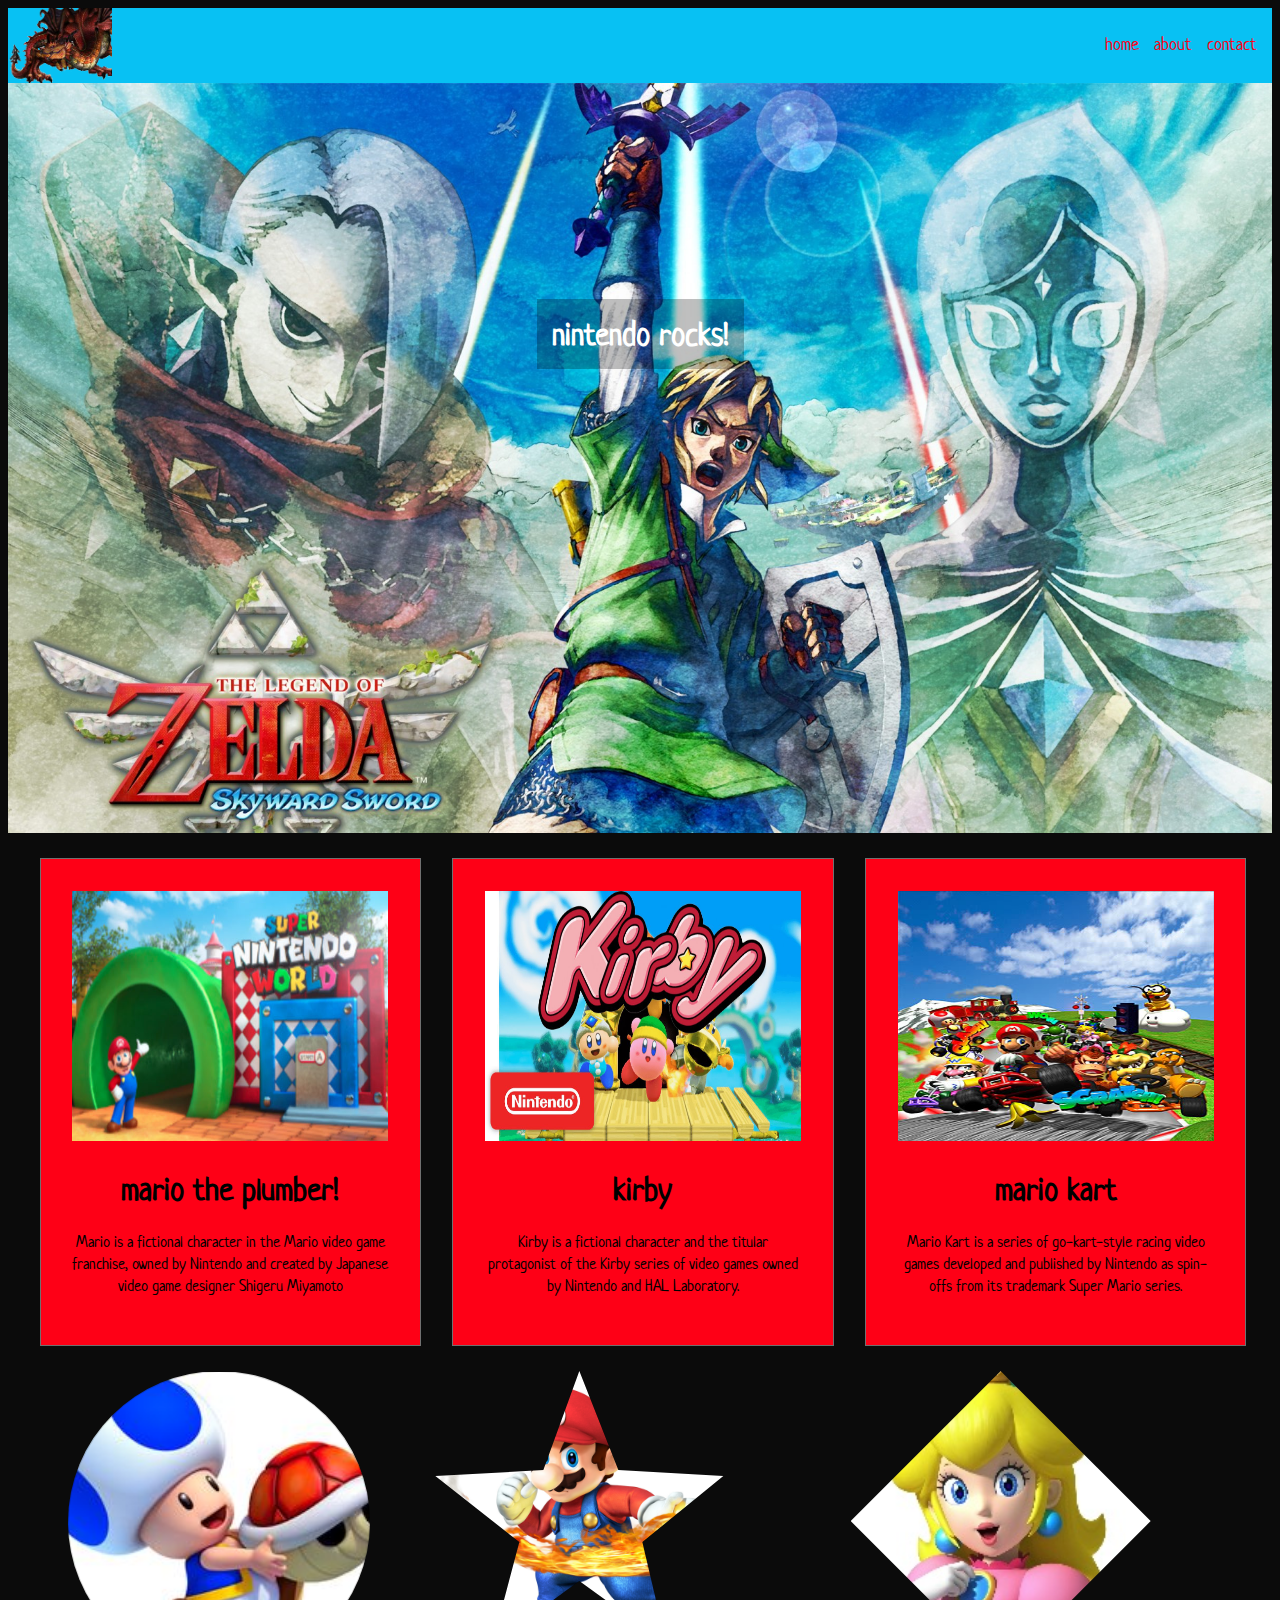
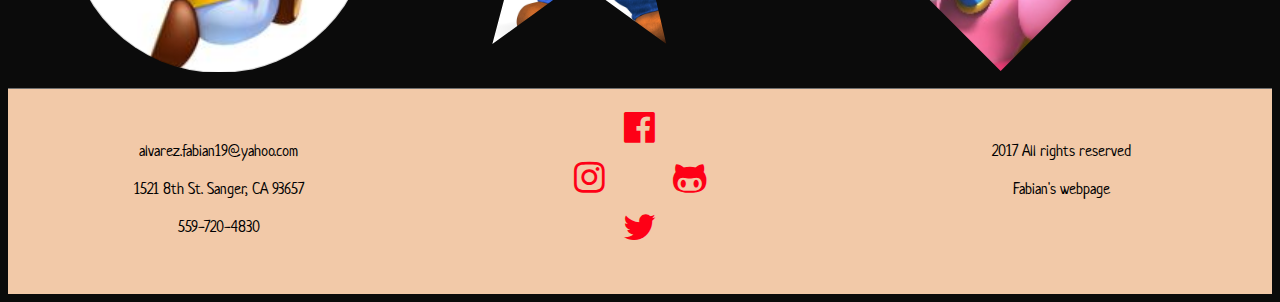
<file: index.html>
<!DOCTYPE html>
<html>
<head>
    <title>my first website</title>
    <meta name="UTF-8"/>
    <meta name="keywords" content="pizza, ice cream, robots">
    <meta name="author" content="fabian alvarez">
    <meta name="viewport" content="width=device-width, initial-scale=1.0">
    <link rel="stylesheet" href="css/styles.css" type="text/css"/>
    <link rel="stylesheet" href="css/font-awesome.min.css" type="text/css" />
    <link href="https://fonts.googleapis.com/css?family=Neucha" rel="stylesheet"/>
</head>
<body class="body-background body">

<!-- begin nav -->
    <nav class="main-nav">
        <a href="index.html">
            <img src="images/dragon.png" alt="logo" class="logo"/> 
        </a>
        <ul class="nav-list">
            <li class="nav-item">
                <a href="index.html" class="nav-link">home</a>
            </li>
            <li class="nav-item">
                <a href="about.html" class="nav-link">about</a>
            </li>
            <li class="nav-item">
                <a href="contact.html" class="nav-link">contact</a>
            </li>
        
        </ul>
    </nav>
    <!-- end nav -->
    
    <!--begin section -->
    <section id="hero" class="hero-background">
                <h1 class="hero-header">
                    <span class="text-background">nintendo rocks!</span>
                </h1>
    </section>
    <!-- end section -->
    
    <!-- begin character -->
    <div class="container">
        <div class="column">
            <img src="images/mario-column.jpg" alt="mario" class="column-image">
            <h1 class="column-header">
                mario the plumber!
            </h1>
            <p class="column-text">
                Mario is a fictional character in the Mario video game franchise, owned by Nintendo and created by Japanese video game designer Shigeru Miyamoto
            </p>
        </div>
        <div class="column">
            <img src="images/kirby.jpg" alt="kirby" class="column-image">
            <h1 class="column-header">
                kirby
            </h1>
            <p class="column-text">
               Kirby is a fictional character and the titular protagonist of the Kirby series of video games owned by Nintendo and HAL Laboratory.
            </p>
        </div>
        <div class="column">
            <img src="images/mariokart.jpg" alt="mariokart" class="column-image">
            <h1 class="column-header">
                mario kart
            </h1>
            <p class="column-text">
                Mario Kart is a series of go-kart-style racing video games developed and published by Nintendo as spin-offs from its trademark Super Mario series.
            </p>
        </div>
    </div>
    <section class="character-container" id="character">
        <div class="character-column">
            <div class="circle"></div>
        </div>
        <div class="character-column">
            <div class="star-container"></div>
        </div>
        <div class="character-column">
            <div class="diamond-container"></div>
        </div>
    </section>
    <!-- end character -->
    
    <!-- begin footer -->
    <footer>
        <div class="footer-section">
            <p>alvarez.fabian19@yahoo.com</p>
            <p>1521 8th St. Sanger, CA 93657</p>
            <p>559-720-4830</p>
        </div>
        <div class="footer-section no-padding">
            <div class="social-media-container">
                <div class="section">
                    <div class="icon-container">
                        <a class="social-media-link" href="https://www.facebook.com" target="blank">
                            <i class="fa fa-facebook-official" aria-hidden="true"></i>
                        </a>
                    </div>
                </div>
                <div class="section">
                    <div class="icon-container left">
                        <a class="social-media-link" href="https://www.instagram.com" target="blank">
                            <i class="fa fa-instagram" aria-hidden="true"></i>
                        </a>
                    </div>
                    <div class="icon-container right">
                        <a class="social-media-link" href="https://www.github.com" target="blank">
                            <i class="fa fa-github-alt" aria-hidden="true"></i>
                        </a>
                    </div>
                </div>
                <div class="section">
                    <div class="icon-container">
                        <a class="social-media-link" href="https://www.twitter.com" target="blank">
                            <i class="fa fa-twitter" aria-hidden="true"></i>
                        </a>
                    </div>
                </div>
            </div>
        </div>
        <div class="footer-section">
            <p>2017 All rights reserved</p>
            <p>Fabian's webpage</p>
        </div>
    </footer>
    <!-- end footer -->
</body>
</html>
</file>
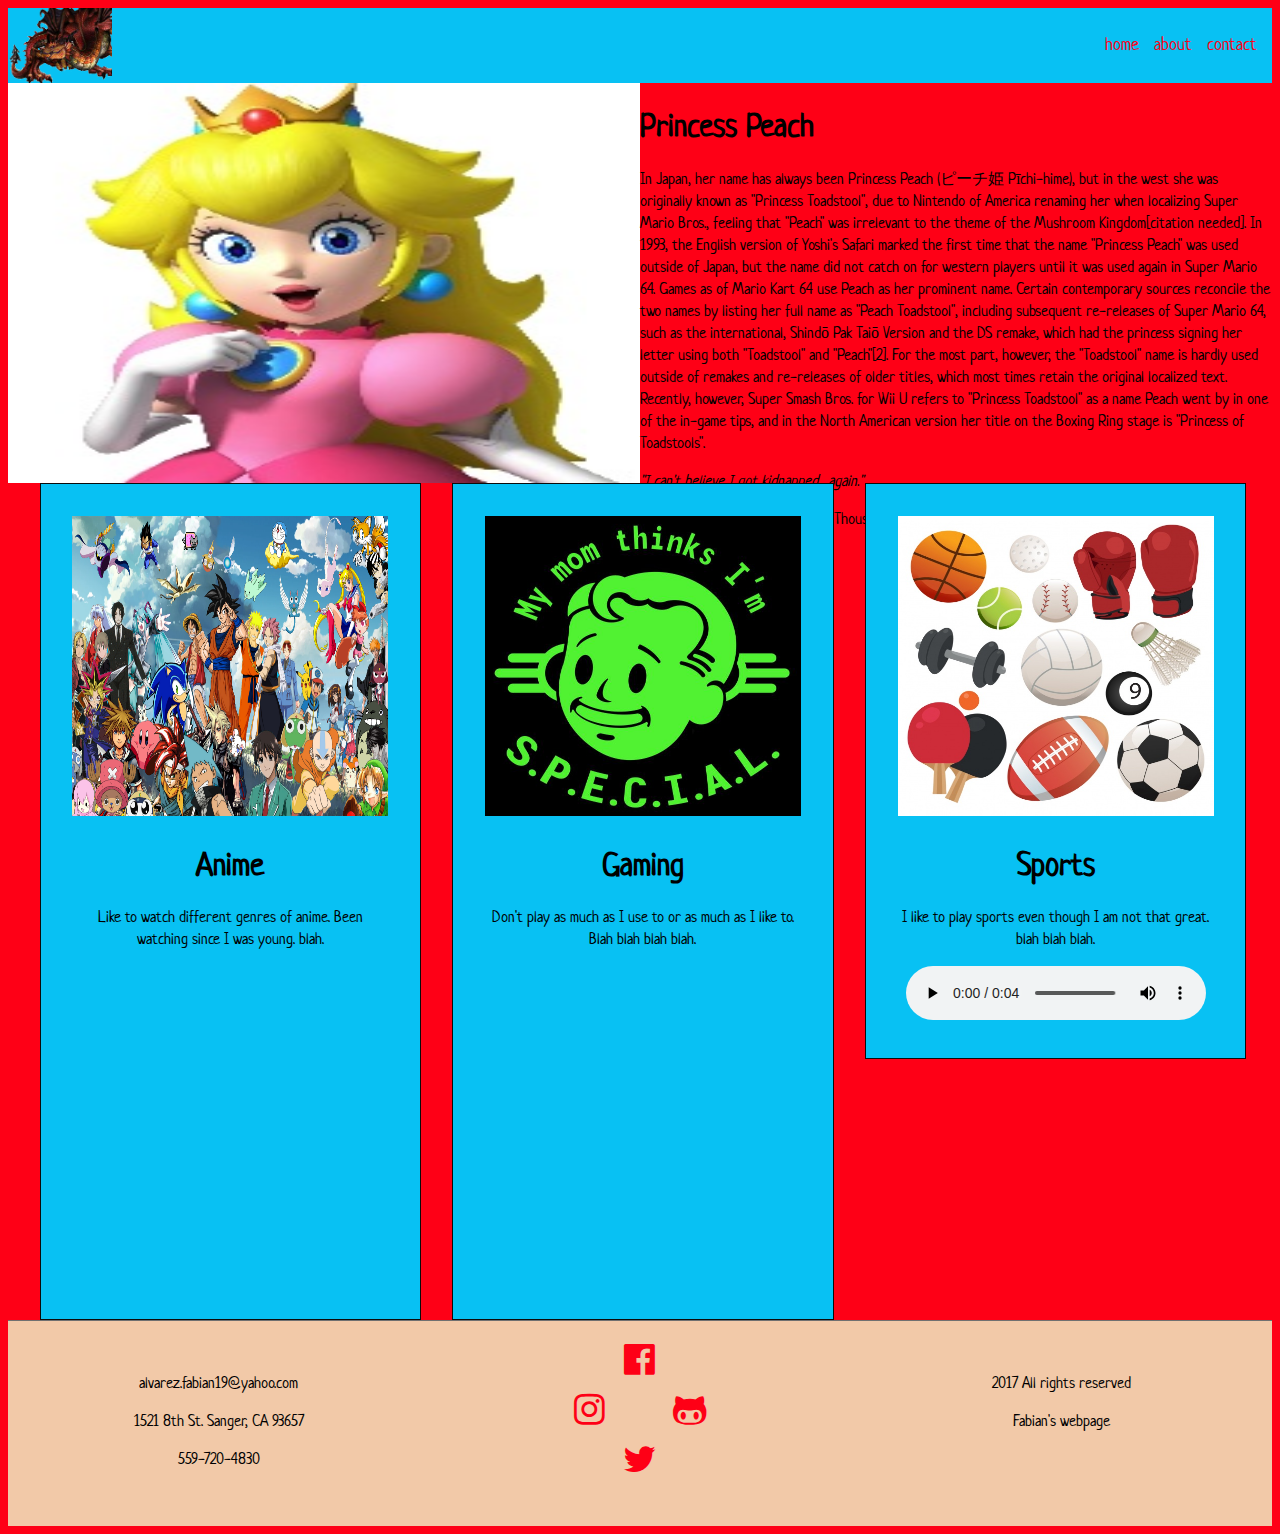
<file: about.html>
<!DOCTYPE html>
<html>
<head>
    <title>my first website</title>
    <meta name="UTF-8"/>
    <meta name="keywords" content="pizza, ice cream, robots">
    <meta name="author" content="fabian alvarez">
    <meta name="viewport" content="width=device-width, initial-scale=1.0">
    <link rel="stylesheet" href="css/styles.css" type="text/css"/>
    <link rel="stylesheet" href="css/font-awesome.min.css" type="text/css" />
    <link rel="stylesheet" href="css/about-page.css" type="text/css"/>
    <link href="https://fonts.googleapis.com/css?family=Neucha" rel="stylesheet">
    
</head>
<body class="body-background body">

<!-- begin nav -->
    <nav class="main-nav">
        <a href="index.html">
            <img src="images/dragon.png" alt="logo" class="logo"/> 
        </a>
        <ul class="nav-list">
            <li class="nav-item">
                <a href="index.html" class="nav-link">home</a>
            </li>
            <li class="nav-item">
                <a href="about.html" class="nav-link">about</a>
            </li>
            <li class="nav-item">
                <a href="contact.html" class="nav-link">contact</a>
            </li>
        
        </ul>
    </nav>
    <!-- end nav -->

    <!-- start bio -->
    <div class="about-container">
        <section class="bio-section">
            <img src="images/peach.jpg" class="selfie" alt="peach"/>
        </section>
        <section class="bio-section">
            <h1>Princess Peach</h1>
            <p>In Japan, her name has always been Princess Peach (ピーチ姫 Pīchi-hime), but in the west she was originally known as "Princess Toadstool", due to Nintendo of America renaming her when localizing Super Mario Bros., feeling that "Peach" was irrelevant to the theme of the Mushroom Kingdom[citation needed]. In 1993, the English version of Yoshi's Safari marked the first time that the name "Princess Peach" was used outside of Japan, but the name did not catch on for western players until it was used again in Super Mario 64. Games as of Mario Kart 64 use Peach as her prominent name. Certain contemporary sources reconcile the two names by listing her full name as "Peach Toadstool", including subsequent re-releases of Super Mario 64, such as the international, Shindō Pak Taiō Version and the DS remake, which had the princess signing her letter using both "Toadstool" and "Peach"[2]. For the most part, however, the "Toadstool" name is hardly used outside of remakes and re-releases of older titles, which most times retain the original localized text. Recently, however, Super Smash Bros. for Wii U refers to "Princess Toadstool" as a name Peach went by in one of the in-game tips, and in the North American version her title on the Boxing Ring stage is "Princess of Toadstools".</p>
            <i>"I can't believe I got kidnapped... again."</i>
            <p>Princess Peach, Paper Mario: The Thousand-Year Door</p>
        </section>
    </div>
   <!-- end bio -->
   
   <!-- begin interest section -->
   <section class="interest-section">
       <div class="interest-column">
           <img src="images/anime.png" class="interest-image" alt="anime"/>
           <h1>Anime</h1>
           <p>Like to watch different genres of anime. Been watching since I was young. blah.</p>
           <div>
               <iframe width="100%" height="315" src="https://www.youtube.com/embed/zFsPJmfuBK4" frameborder="0" allowfullscreen></iframe>
           </div>
        </div>
       <div class="interest-column">
           <img src="images/fallout.jpg" class="interest-image" alt="gaming" />
           <h1>Gaming</h1>
           <p>Don't play as much as I use to or as much as I like to. Blah blah blah blah.</p>
           <div>
               <iframe width="100%" height="315" src="https://www.youtube.com/embed/cdg193GvnBA" frameborder="0" allowfullscreen></iframe>
           </div>
       </div>
       <div class="interest-column">
           <img src="images/sports.jpg" class="interest-image" alt="sports" />
           <h1>Sports</h1>
           <p>I like to play sports even though I am not that great. blah blah blah.</p>
           <audio controls loop>
               <source src="audio/grenade.mp3" type="audio/mpeg" />
           </audio>
       </div>
   </section>
   <!-- end interest section -->
   
    <!-- begin footer -->
    <footer>
        <div class="footer-section">
            <p>alvarez.fabian19@yahoo.com</p>
            <p>1521 8th St. Sanger, CA 93657</p>
            <p>559-720-4830</p>
        </div>
        <div class="footer-section no-padding">
            <div class="social-media-container">
                <div class="section">
                    <div class="icon-container">
                        <a class="social-media-link" href="https://www.facebook.com" target="blank">
                            <i class="fa fa-facebook-official" aria-hidden="true"></i>
                        </a>
                    </div>
                </div>
                <div class="section">
                    <div class="icon-container left">
                        <a class="social-media-link" href="https://www.instagram.com" target="blank">
                            <i class="fa fa-instagram" aria-hidden="true"></i>
                        </a>
                    </div>
                    <div class="icon-container right">
                        <a class="social-media-link" href="https://www.github.com" target="blank">
                            <i class="fa fa-github-alt" aria-hidden="true"></i>
                        </a>
                    </div>
                </div>
                <div class="section">
                    <div class="icon-container">
                        <a class="social-media-link" href="https://www.twitter.com" target="blank">
                            <i class="fa fa-twitter" aria-hidden="true"></i>
                        </a>
                    </div>
                </div>
            </div>
        </div>
        <div class="footer-section">
            <p>2017 All rights reserved</p>
            <p>Fabian's webpage</p>
        </div>
    </footer>
    <!-- end footer -->
</body>
</html>
</file>
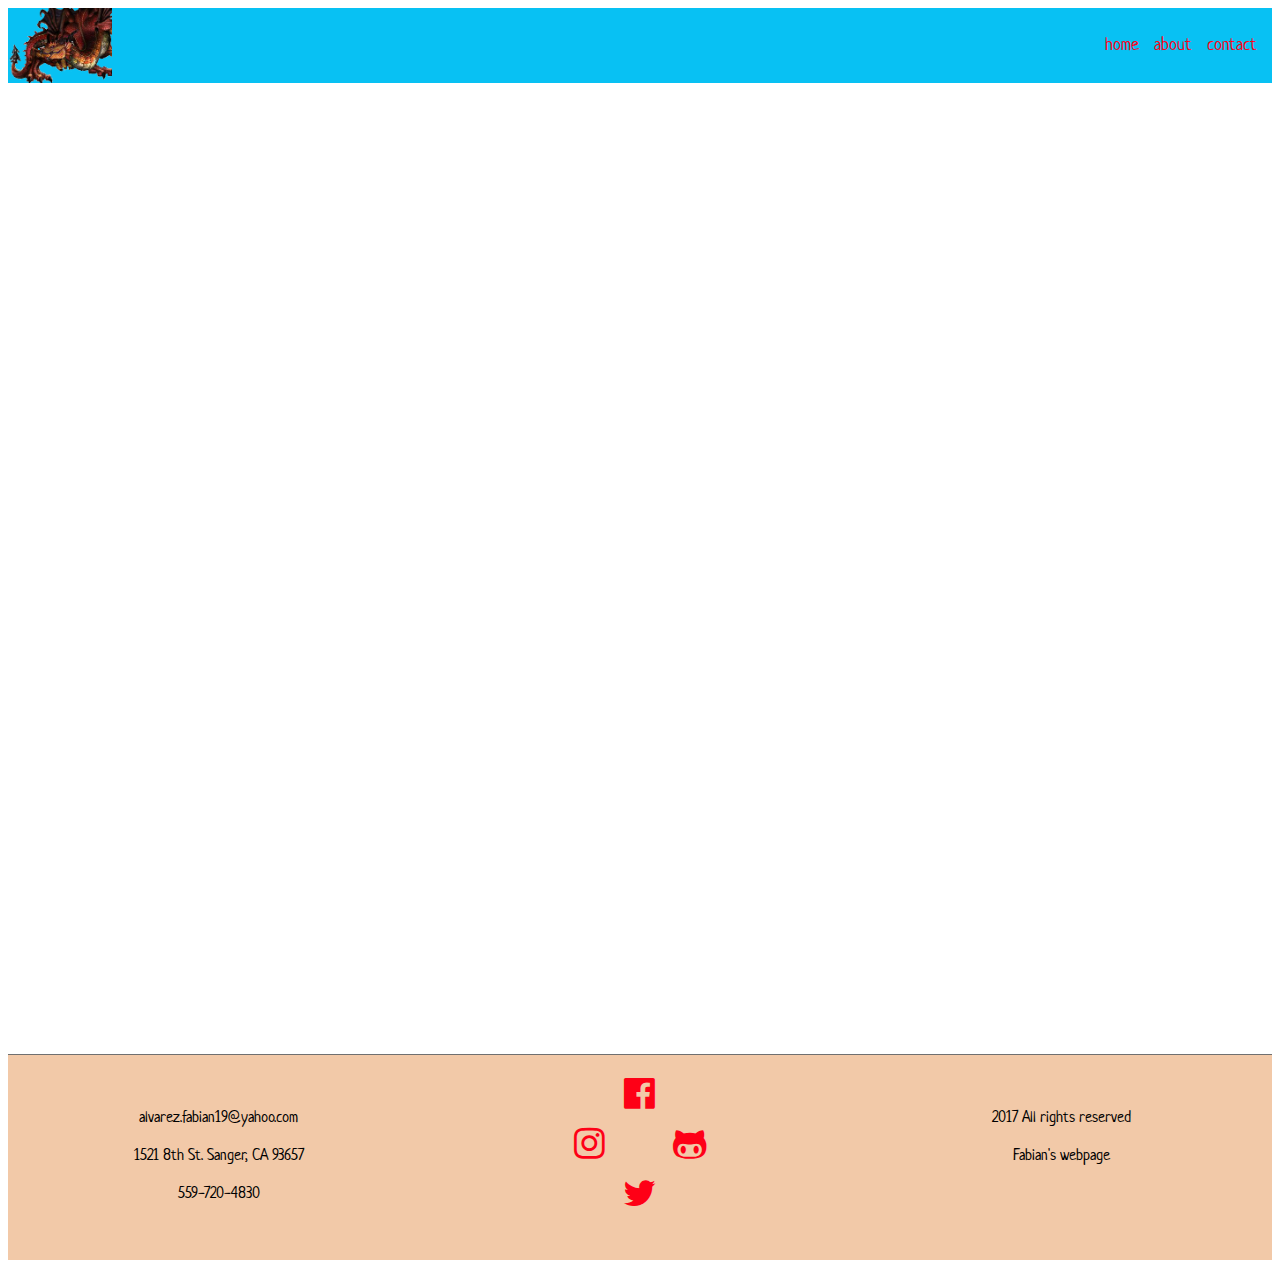
<file: contact.html>
<!DOCTYPE html>
<html>
<head>
    <title>my first website</title>
    <meta name="UTF-8"/>
    <meta name="keywords" content="pizza, ice cream, robots">
    <meta name="author" content="fabian alvarez">
    <meta name="viewport" content="width=device-width, initial-scale=1.0">
    <link rel="stylesheet" href="css/styles.css" type="text/css"/>
    <link rel="stylesheet" href="css/font-awesome.min.css" type="text/css" />
    <link rel="stylesheet" href="css/contact-page.css" type="text/css"/>
    <link href="https://fonts.googleapis.com/css?family=Neucha" rel="stylesheet">

</head>
<body class="body">

<!-- begin nav -->
    <nav class="main-nav">
        <a href="index.html">
            <img src="images/dragon.png" alt="logo" class="logo"/> 
        </a>
        <ul class="nav-list">
            <li class="nav-item">
                <a href="index.html" class="nav-link">home</a>
            </li>
            <li class="nav-item">
                <a href="about.html" class="nav-link">about</a>
            </li>
            <li class="nav-item">
                <a href="contact.html" class="nav-link">contact</a>
            </li>
        
        </ul>
    </nav>
    <!-- end nav -->
    
    <!-- start wufoo contact form -->
    <div class="form-container">
        <iframe height="485" allowTransparency="true" frameborder="0" scrolling="no" style="width:100%;border:none"  src="https://fabeone.wufoo.com/embed/z68h7ss1y7bnhf/"><a href="https://fabeone.wufoo.com/forms/z68h7ss1y7bnhf/">Fill out my Wufoo form!</a></iframe>
    </div>
    <!-- end wufoo contact form -->
    
    <!-- start google map section -->
    <div class="map-container">
        <iframe src="https://www.google.com/maps/embed?pb=!1m18!1m12!1m3!1d1605.7289291528741!2d-119.78587040307495!3d36.732767389440966!2m3!1f0!2f0!3f0!3m2!1i1024!2i768!4f13.1!3m3!1m2!1s0x0%3A0xb32dda71cf0730a0!2sBitwise+South+Stadium!5e0!3m2!1sen!2sus!4v1503970757541" width="100%" height="100%" frameborder="0" style="border:0" allowfullscreen></iframe>
        
    </div>
    
    <!-- end google map section -->
    
    <!-- begin footer -->
    <footer>
        <div class="footer-section">
            <p>alvarez.fabian19@yahoo.com</p>
            <p>1521 8th St. Sanger, CA 93657</p>
            <p>559-720-4830</p>
        </div>
        <div class="footer-section no-padding">
            <div class="social-media-container">
                <div class="section">
                    <div class="icon-container">
                        <a class="social-media-link" href="https://www.facebook.com" target="blank">
                            <i class="fa fa-facebook-official" aria-hidden="true"></i>
                        </a>
                    </div>
                </div>
                <div class="section">
                    <div class="icon-container left">
                        <a class="social-media-link" href="https://www.instagram.com" target="blank">
                            <i class="fa fa-instagram" aria-hidden="true"></i>
                        </a>
                    </div>
                    <div class="icon-container right">
                        <a class="social-media-link" href="https://www.github.com" target="blank">
                            <i class="fa fa-github-alt" aria-hidden="true"></i>
                        </a>
                    </div>
                </div>
                <div class="section">
                    <div class="icon-container">
                        <a class="social-media-link" href="https://www.twitter.com" target="blank">
                            <i class="fa fa-twitter" aria-hidden="true"></i>
                        </a>
                    </div>
                </div>
            </div>
        </div>
        <div class="footer-section">
            <p>2017 All rights reserved</p>
            <p>Fabian's webpage</p>
        </div>
    </footer>
    <!-- end footer -->
</body>
</html>
</file>
<file: css/styles.css>
.body-background {
    background: rgb(11, 11, 11);
}

.body {
   font-family: 'Neucha', cursive; 
}

.main-nav {
    background: rgb(8, 193, 243);
    height: 75px;
    
}

.logo {
    height: 75px;
    background: rgb(8, 193, 243);
}

.nav-list {
    list-style: none;
    float: right;
    margin-top: 25px;
}

.nav-item {
    float: left;
    margin-right: 15px;
}

.nav-link:hover {
    color: #FAFAFA;
    font-size: 24px;
    text-decoration: overline;
}

.nav-link {
    text-decoration: none;
    font-size: 18px;
    color: #fe0016; 
}

.hero-background {
    height: 750px;
    background-image: url('../images/zelda.jpg');
    background-size: cover;
    background-repeat: no-repeat;
}

.hero-header {
    color: #fff;
    margin-top: 0;
    text-align: center;
    padding-top: 230px;
}

.text-background {
    background: rgba(0, 0, 0, .25);
    padding: 15px;
}

.container {
    margin: 25px auto;
}

.container:after {
    content: "";
    display: block;
    clear: both;
}

.column {
    float: left;
    width: 25%;
    border: 1px solid #707070;
    text-align: center;
    padding: 2.5%;
    margin-left: 2.5%;
    background: #fe0016;
}

.column-image {
    width: 100%;
    height: 250px;
}

.column-header {
    
}

.column-text {
    
}

.character-container {
    
}

.character-container:after {
    content: "";
    display: block;
    clear: both;
}

.circle {
    width: 300px;
    height: 300px;
    border-radius: 100%;
    border: 1px solid rgba(0, 0, 0, .15);
    background: url('../images/toad.jpg') center center no-repeat;
    background-size: cover;
    margin: 0px auto;
}


.character-column {
    width: calc(100%/3);
    float: left;
}

.star-container {
    height: 300px;
    width: 300px;
    background: url('../images/mario2.jpg') #000 center center no-repeat;
    background-size: cover;
    -webkit-clip-path: polygon(50% 0%, 63% 33%, 98% 35%, 71% 57%, 79% 91%, 50% 70%, 21% 91%, 30% 57%, 2% 35%, 38% 33%);
  clip-path: polygon(50% 0%, 63% 33%, 98% 35%, 71% 57%, 79% 91%, 50% 70%, 21% 91%, 30% 57%, 2% 35%, 38% 33%);
}

.diamond-container {
  height: 300px;
  width: 300px;
  background: url('../images/peach.jpg') #000 left center no-repeat;
  background-size: cover;
  -webkit-clip-path: polygon(50% 0%, 100% 50%, 50% 100%, 0% 50%);
  clip-path: polygon(50% 0%, 100% 50%, 50% 100%, 0% 50%);
}

footer {
    width: 100%;
    height: 175px;
    padding: 15px 0px;
    border-top: 1px solid #707070;
    margin-top: 15px;
    background-color: rgb(242, 201, 168);
}

.footer-section {
    width: calc(100%/3);
    float: left;
    text-align: center;
    padding-top: 20px;
    margin: 0 auto;
}

.no-padding {
    padding: 0;
}

.social-media-container {
   width: 150px;
   margin: 0 auto;
}

.section {
    width: 100%;
}

.section:after {
    content: "";
    display: block;
    clear: both;
}

.icon-container {
    height: 50px;
    width: 50px;
    text-align: center;
    margin: 0 auto;
}

.left {
    float: left;
}

.right {
    float: right;
}

.social-media-link {
    text-decoration: none;
    font-size: 36px;
    color: #fe0016;
}

.social-media-link:hover {
    color: rgb(8, 193, 243);
    text-decoration: underline;
}
</file>
<file: css/about-page.css>
/** start bio column styles **/
.about-container {
    height: 400px;
}
.bio-section {
    width: 50%;
    float: left;
    height: 100%;
}

.body-background {
    background: #fe0016;
}

.body {
   font-family: 'Neucha', cursive; 
}
.selfie {
    width: 100%;
    height: 100%;
}
/** end bio column styles **/

/** start interest styles **/

.interest-section:after {
    content: "";
    display: block;
    clear: both;
}

.interest-column {
    width: 25%;
    height: 100%;
    float: left;
    border: 1px solid rgb(11, 11, 11);
    padding: 2.5%;
    margin-left: 2.5%;
    text-align: center;
    background-color: rgb(8, 193, 243);
}

.interest-image {
    width: 100%;
    height: 300px;
}
/** end interest styles **/

footer {
    margin: 0;
}
</file>
<file: css/contact-page.css>
/** contact form styles**/
.form-container {
    width: 50%;
    margin: 0 auto;
    padding: 15px 0px;
}

.body {
    font-family: 'Neucha', cursive;
}


/** end contact form styles **/

/** start map container styles **/
.map-container {
    height: 450px;
}
/** end map container styles **/

footer {
    margin-top: 0px;
}

/** start bio column styles **/
.about-container {
    height: 400px;
}
.bio-section {
    width: 50%;
    float: left;
    height: 100%;
}

.selfie {
    width: 100%;
    height: 100%;
}
/** end bio column styles **/
</file>
